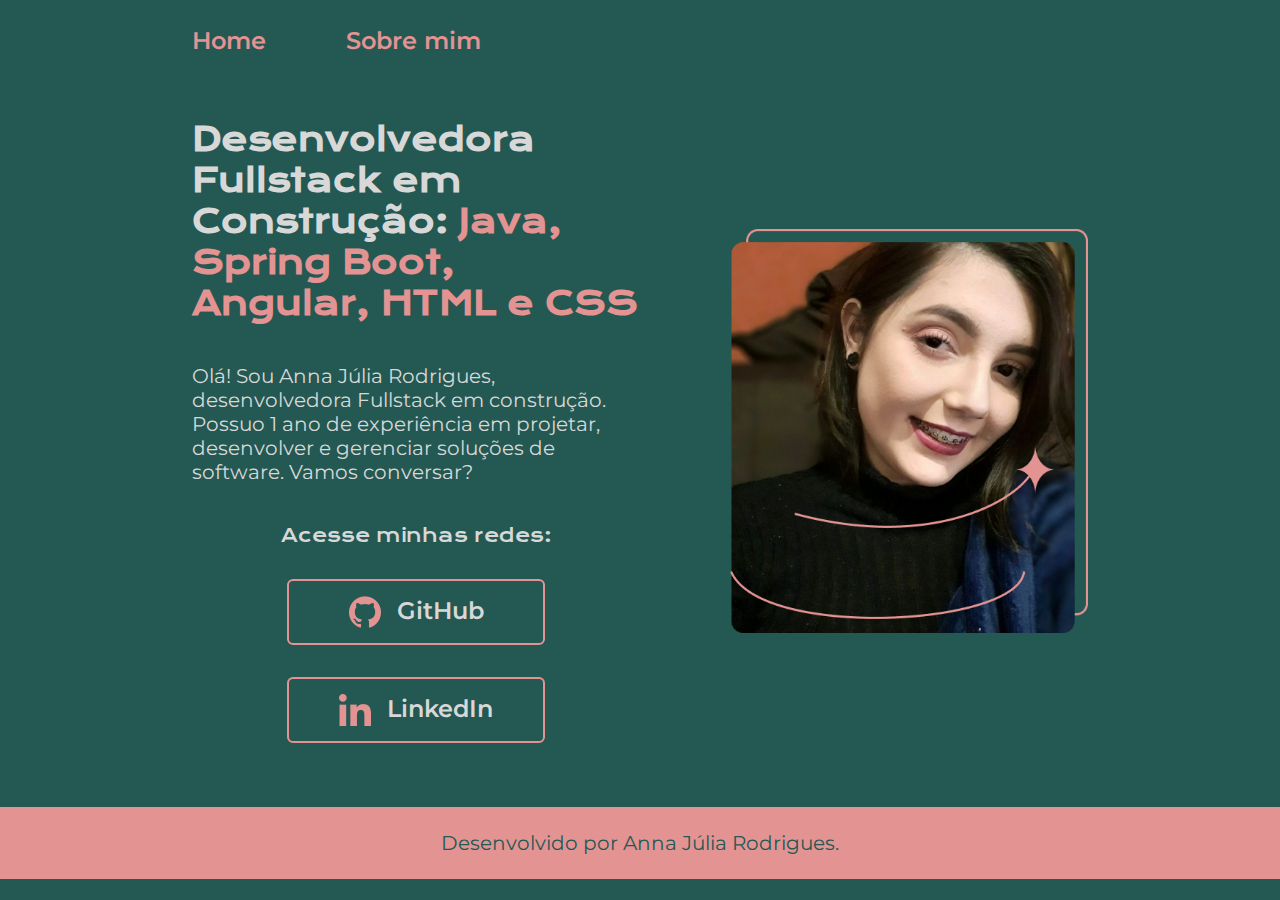
<file: index.html>
<!DOCTYPE html>
<html lang="pt-br">
<head>
    <meta charset="UTF-8"> 
    <meta http-equiv="X-UA-Compatible" content="IE=edge">
    <meta name="viewport" content="width=device-width, initial-scale=1.0">
    <title>Portifolio</title>
    <link rel="stylesheet" href="./stylesheets/reset.css">
    <link rel="stylesheet" href="./stylesheets/style.css">
</head>
<body>
    <header class="header">
        <nav class="header__menu">
            <a class="header__menu_link" href="index.html">Home</a>
            <a class="header__menu_link" href="about.html">Sobre mim</a>
        </nav>
    </header>
    <main class="container">
        <section class="container__content">
            <h1 class="container__content__title">
                Desenvolvedora Fullstack em Construção:  
                <strong class="titulo-destaque">Java, Spring Boot, Angular, HTML e CSS</strong>
            </h1>
            <p class="container__content__text">
                Olá! Sou Anna Júlia Rodrigues, desenvolvedora Fullstack em construção.
                Possuo 1 ano de experiência em projetar, desenvolver e gerenciar soluções de software.
                Vamos conversar?
            </p>
            <div class="container__content__buttons"> 
                <!-- div não é utilizado para uma divisao estrutural grande, 
                é utilizado mais pra visual, coisas pequenas -->
                <h2 class="container__content__buttons_subtitulo">Acesse minhas redes:</h2>
                <a class="container__content__buttons__button" href="https://github.com/AnnaJuliaRodriguesGouvea">
                    <img src="./assets/github.png" alt="Icone do GitHub">
                    GitHub
                </a>
                <a class="container__content__buttons__button" href="https://www.linkedin.com/in/anna-j%C3%BAlia-rodrigues-gouvea/">
                    <img src="./assets/linkedin.png" alt="Icone do Instagram">
                    LinkedIn
                </a>
            </div>
        </section>
        <img class="container__image" src="./assets/Imagem.png" alt="Foto da Anna Júlia Rodrigues">
    </main>
    <footer class="footer">
        <p>Desenvolvido por Anna Júlia Rodrigues.</p>
    </footer>
</body>
</html>
</file>
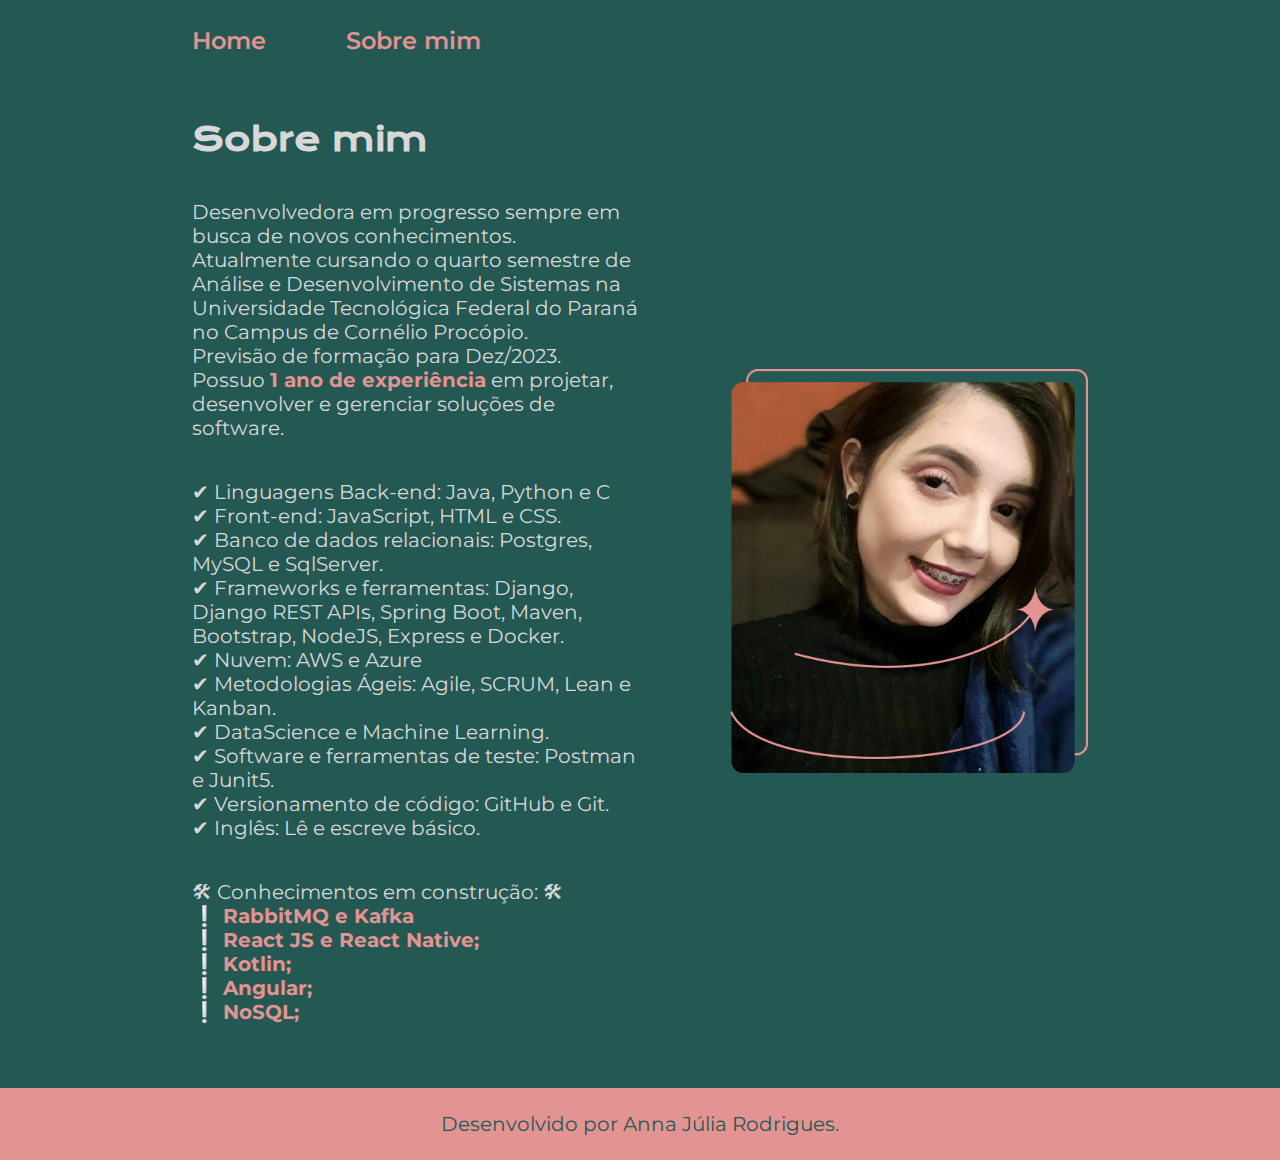
<file: about.html>
<!DOCTYPE html>
<html lang="pt-br">
<head>
    <meta charset="UTF-8">
    <meta http-equiv="X-UA-Compatible" content="IE=edge">
    <meta name="viewport" content="width=device-width, initial-scale=1.0">
    <title>Sobre Mim</title>
    <link rel="stylesheet" href="./stylesheets/reset.css">
    <link rel="stylesheet" href="./stylesheets/style.css">
</head>
<body>
    <header class="header">
        <nav class="header__menu">
            <a class="header__menu_link" href="index.html">Home</a>
            <a class="header__menu_link" href="about.html">Sobre mim</a>
        </nav>
    </header>
    <main class="container">
        <section class="container__content">
            <h1 class="container__content__title">Sobre mim  </h1>
            <p class="container__content__text">
                Desenvolvedora em progresso sempre em busca de novos conhecimentos.<br>
                Atualmente cursando o quarto semestre de Análise e Desenvolvimento de Sistemas na Universidade Tecnológica Federal do Paraná no Campus de Cornélio Procópio.<br>
                Previsão de formação para Dez/2023.<br>
                Possuo <strong class="titulo-destaque">1 ano de experiência</strong> em projetar, desenvolver e gerenciar soluções de software.<br>
            </p>
            <p class="container__content__text">
                ✔ Linguagens Back-end: Java, Python e C<br>
                ✔ Front-end: JavaScript, HTML e CSS.<br>
                ✔ Banco de dados relacionais: Postgres, MySQL e SqlServer.<br>
                ✔ Frameworks e ferramentas: Django, Django REST APIs, Spring Boot, Maven, Bootstrap, NodeJS, Express e Docker.<br>
                ✔ Nuvem: AWS e Azure<br>
                ✔ Metodologias Ágeis: Agile, SCRUM, Lean e Kanban.<br>
                ✔ DataScience e Machine Learning.<br>
                ✔ Software e ferramentas de teste: Postman e Junit5.<br>
                ✔ Versionamento de código: GitHub e Git.<br>
                ✔ Inglês: Lê e escreve básico.<br>
            </p>
            <p class="container__content__text">
                🛠 Conhecimentos em construção: 🛠<br>
                <strong class="titulo-destaque">❕ RabbitMQ e Kafka<br></strong>
                <strong class="titulo-destaque">❕ React JS e React Native;</strong><br>
                <strong class="titulo-destaque">❕ Kotlin;</strong><br>
                <strong class="titulo-destaque">❕ Angular;</strong><br>
                <strong class="titulo-destaque">❕ NoSQL;</strong><br>
            </p>
        </section>
        <img class="container__image" src="./assets/Imagem.png" alt="Foto da Anna Júlia Rodrigues">
    </main>
    <footer class="footer">
        <p>Desenvolvido por Anna Júlia Rodrigues.</p>
    </footer>
</body>
</html>
</file>
<file: stylesheets/style.css>
@import url('https://fonts.googleapis.com/css2?family=Krona+One&family=Montserrat:wght@400;600&display=swap');

:root {
    --primaria: #245953;
    --secundaria: #D8D8D8;
    --terciaria: #E49393;
    --cor-hover: #408E91;
    --font-krona: 'Krona One', sans-serif;
    --font-montserrat: 'Montserrat', sans-serif;
}

body {
    /* height: 100vh; faz o conteúdo ficar em 100% da tela */
    box-sizing: border-box; /*nao permite os elementos filhos sair do elemento pai*/
    background-color: var(--primaria);
    color: var(--secundaria);
}

.header {
    padding: 2% 0% 0% 15%;    
}

.header__menu {
    display: flex;
    gap: 80px;
}

.header__menu_link {
    color:var(--terciaria);
    font-size: 1.5rem;
    font-family: var(--font-montserrat);
    font-weight: 600;
    text-decoration: none;
}
.container {
    padding: 5% 15%;
    display: flex;
    align-items: center; /*alinha os itens no alinhamento do maior item*/
    justify-content: space-between;  /*cria um espaço entre os elementos filhos alinhados*/
    gap: 82px;
}

.container__content {
    width: 50%;
    display: flex;
    flex-direction: column;
    gap: 40px;
}

.container__content__title {
    font-size: 2rem;
    font-family: var(--font-krona);
}

.titulo-destaque {
    color: var(--terciaria);
}

.container__content__text {
    font-size: 1.25rem;
    font-family: var(--font-montserrat);
}

.container__content__buttons {
    display: flex;
    flex-direction: column;
    justify-content: space-between;
    align-items: center;
    gap: 32px;
}

.container__content__buttons_subtitulo {
    font-size: 1.15rem;
    font-family: var(--font-krona);
    font-weight: 400;
}

.container__content__buttons__button {
    display: flex;
    justify-content: center;
    gap: 16px;
    border: 2px solid var(--terciaria); /*tamanho da borda, tipo da borda, cor da borda*/
    border-radius: 6px;
    width: 50%;
    padding: 15px 15px;
    text-decoration: none;
    color: var(--secundaria);
    font-size: 1.5rem;
    font-family: var(--font-montserrat);
    font-weight: 600;
}

.container__content__buttons__button:hover {
    background-color: var(--cor-hover);
}

.container__image {
    width: 40%;
}

.footer {
    color: var(--primaria);
    background-color: var(--terciaria);
    padding: 24px;
    text-align: center;
    font-size: 1.25rem;
    font-family: var(--font-montserrat);
    font-weight: 400;
}

/*Faz com que quando a tela tiver no maximo 1200px ele coloca os design abaixo*/
@media (max-width: 1200px) {
    .header {
        padding: 10%;    
    }

    .header__menu {
        justify-content: center;
    }

    .container {
        flex-direction: column-reverse;
        padding: 8%;
    }

    .container__content {
        width: 100%;
    }
}
</file>
